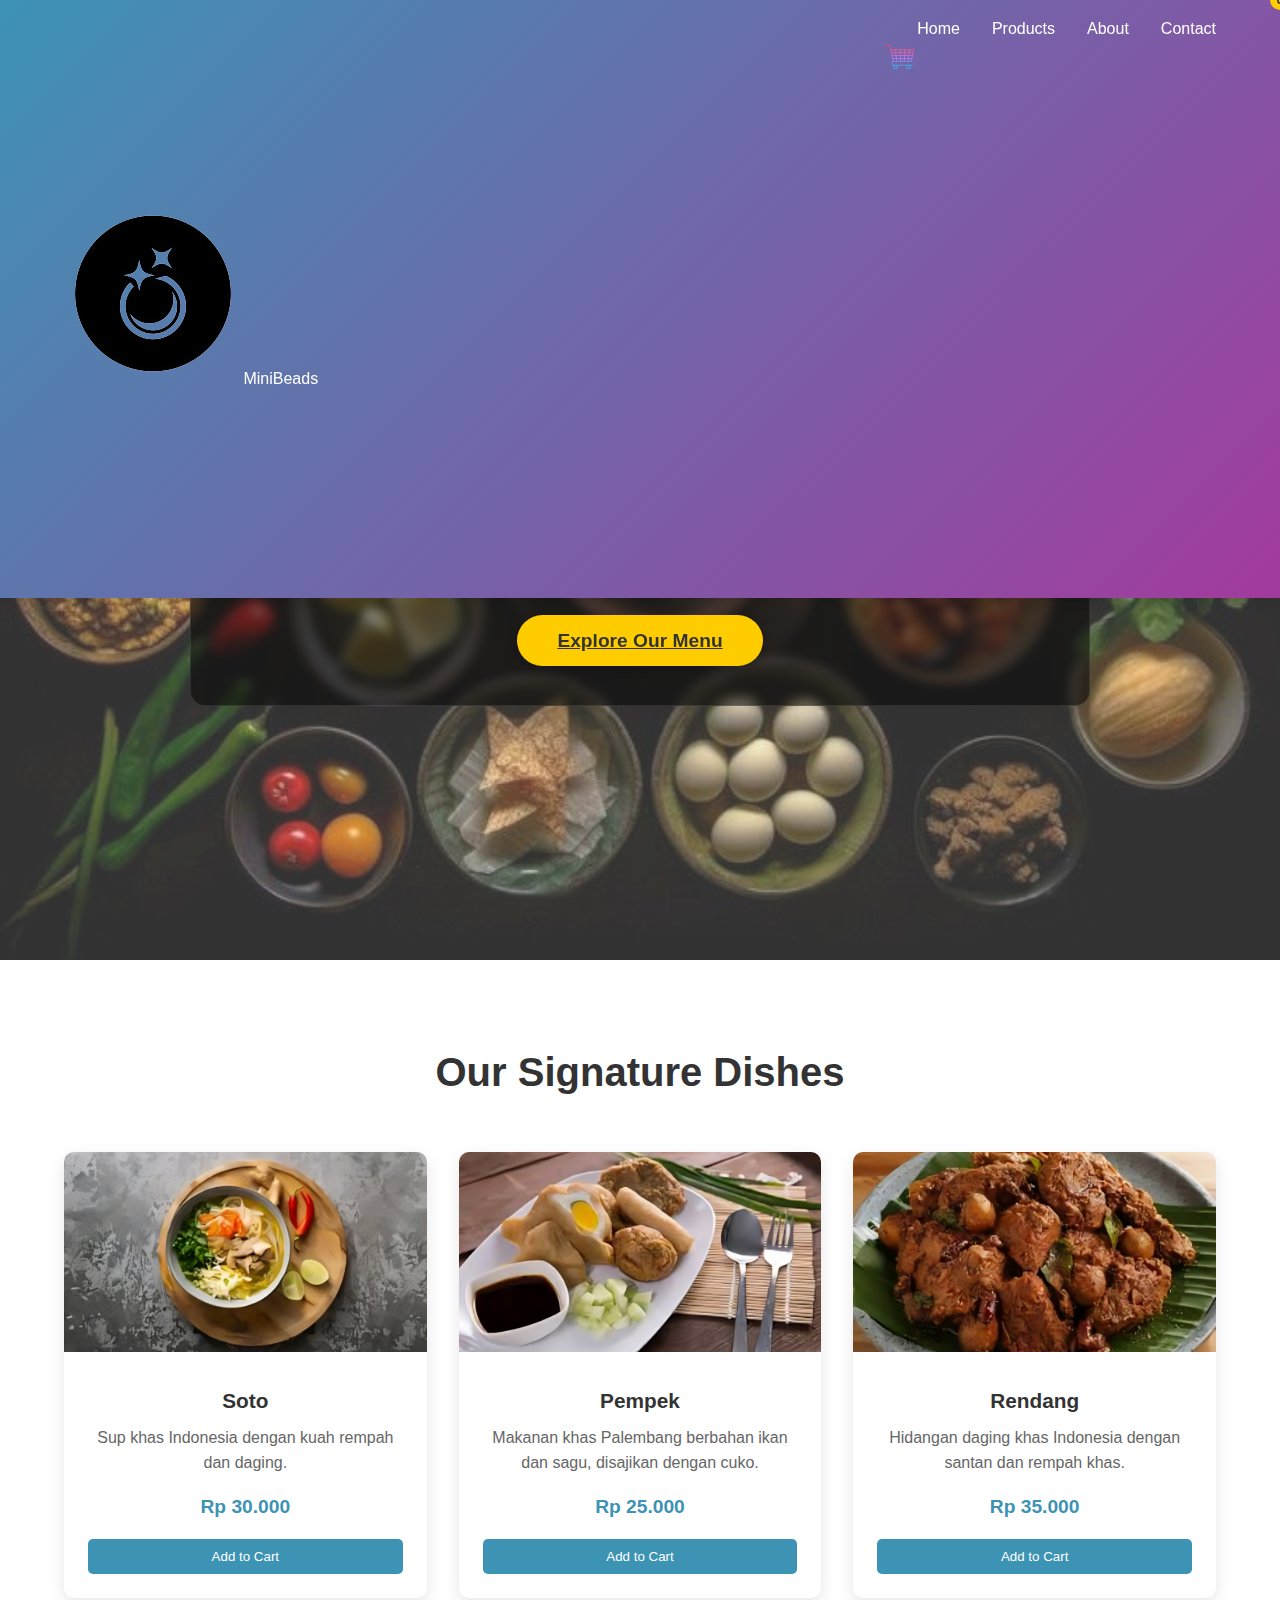
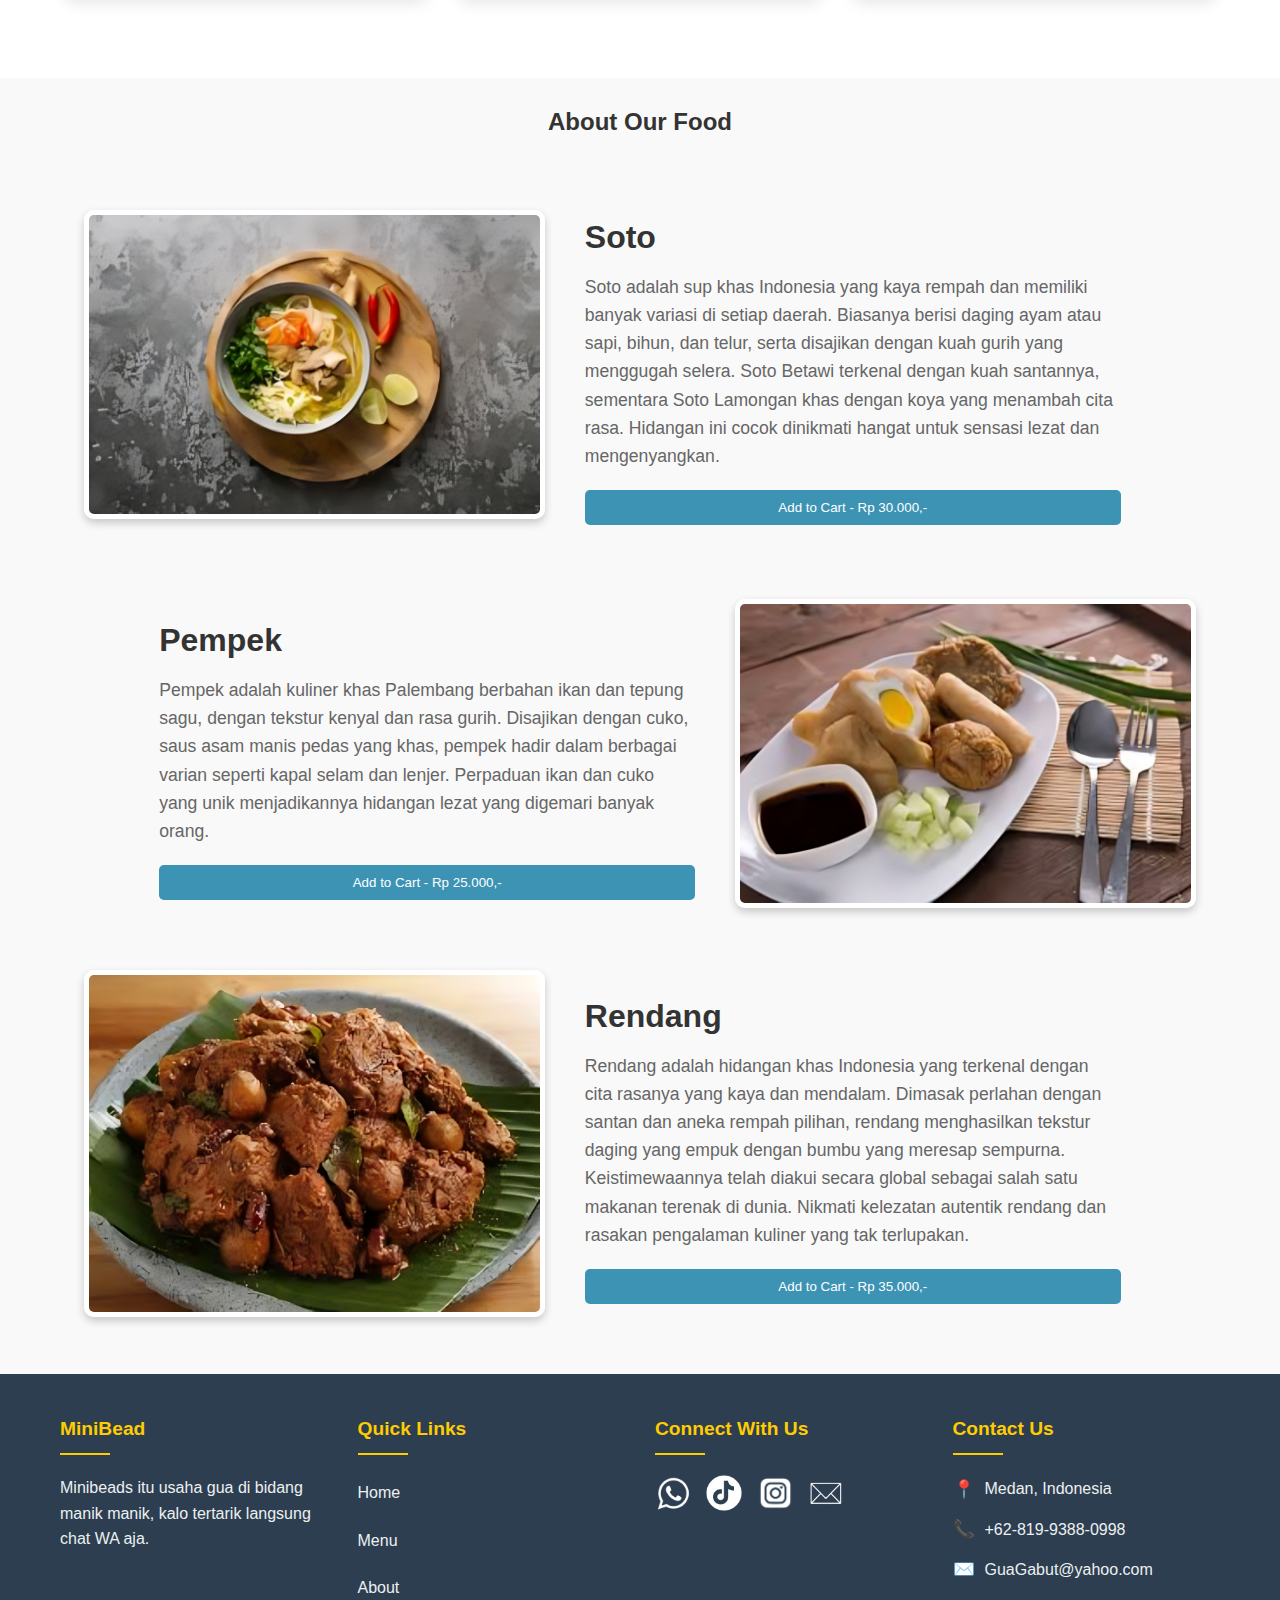
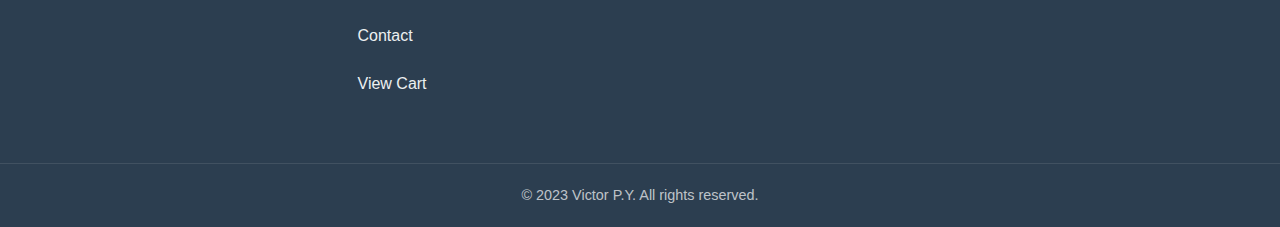
<file: index.html>
<!DOCTYPE html>
<html lang="en">
<head>
    <meta charset="UTF-8">
    <meta name="viewport" content="width=device-width, initial-scale=1.0">
    <title>MiniBeads - Indonesian Food Shop</title>
    <link rel="stylesheet" href="Main.css">
</head>
<body>
    <nav class="navbar">
        <div class="logo-container">
            <img src="./Photo/Mibi.png" alt="MiniBeads Logo" class="logo-img">
            <span class="logo-text">MiniBeads</span>
        </div>
        
        <div class="nav-container">
            <ul class="nav-links">
                <li><a href="#home">Home</a></li>
                <li><a href="#products">Products</a></li>
                <li><a href="#about">About</a></li>
                <li><a href="#contact">Contact</a></li>
            </ul>
            
            <div class="cart-container">
                <a href="cart.html" class="cart-link">
                    <img src="./Photo/cart.png" class="cart-img" alt="Cart">
                    <span class="cart-count">0</span>
                </a>
            </div>
        </div>
    </nav>

<section class="hero" id="home">
    <div class="hero-image">
        <img src="Photo/Makan.jpeg" alt="Indonesian food">
    </div>
    <div class="hero-overlay">
        <div class="hero-content">
            <h1>Authentic Indonesian Cuisines</h1>
            <p>Best Experience for The Best People</p>
            <a href="#products" class="cta-button">Explore Our Menu</a>
        </div>
    </div>
</section>

    <section class="products-section" id="products">
        <h2>Our Signature Dishes</h2>
        <div class="products-container">
        </div>
    </section>
    <br>

    <section class="about-section" id="about">
        <h2 align="center">About Our Food</h2>
        <div class="dish left">
            <div class="dish-image-container">
                <img src="Photo/Soto.png" alt="Soto" class="dish-image">
            </div>
            <div class="dish-content">
                <h3>Soto</h3>
                <p>Soto adalah sup khas Indonesia yang kaya rempah dan memiliki banyak variasi di setiap daerah. Biasanya berisi daging ayam atau sapi, bihun, dan telur, serta disajikan dengan kuah gurih yang menggugah selera. Soto Betawi terkenal dengan kuah santannya, sementara Soto Lamongan khas dengan koya yang menambah cita rasa. Hidangan ini cocok dinikmati hangat untuk sensasi lezat dan mengenyangkan.</p>
                <button class="add-to-cart" data-id="1">Add to Cart - Rp 30.000,-</button>
            </div>
        </div>

        <div class="dish right">
            <div class="dish-image-container">
                <img src="Photo/Pepek.png" alt="Pempek" class="dish-image">
            </div>
            <div class="dish-content">
                <h3>Pempek</h3>
                <p>Pempek adalah kuliner khas Palembang berbahan ikan dan tepung sagu, dengan tekstur kenyal dan rasa gurih. Disajikan dengan cuko, saus asam manis pedas yang khas, pempek hadir dalam berbagai varian seperti kapal selam dan lenjer. Perpaduan ikan dan cuko yang unik menjadikannya hidangan lezat yang digemari banyak orang.</p>
                <button class="add-to-cart" data-id="2">Add to Cart - Rp 25.000,-</button>
            </div>
        </div>

        <div class="dish left">
            <div class="dish-image-container">
                <img src="Photo/Rendang.png" alt="Rendang" class="dish-image">
            </div>
            <div class="dish-content">
                <h3>Rendang</h3>
                <p>Rendang adalah hidangan khas Indonesia yang terkenal dengan cita rasanya yang kaya dan mendalam. Dimasak perlahan dengan santan dan aneka rempah pilihan, rendang menghasilkan tekstur daging yang empuk dengan bumbu yang meresap sempurna.
                    Keistimewaannya telah diakui secara global sebagai salah satu makanan terenak di dunia. Nikmati kelezatan autentik rendang dan rasakan pengalaman kuliner yang tak terlupakan.</p>
                <button class="add-to-cart" data-id="3">Add to Cart - Rp 35.000,-</button>
            </div>
        </div>
    </section>

<footer class="footer" id="contact">
    <div class="footer-container">
        <div class="footer-column">
            <h3 class="footer-heading">MiniBead</h3>
            <p class="footer-text">Minibeads itu usaha gua di bidang manik manik, kalo tertarik langsung chat WA aja.</p>
        </div>
        
        <div class="footer-column">
            <h3 class="footer-heading">Quick Links</h3>
            <ul class="footer-links">
                <li><a href="index.html" class="footer-link">Home</a></li>
                <li><a href="index.html#products" class="footer-link">Menu</a></li>
                <li><a href="index.html#about" class="footer-link">About</a></li>
                <li><a href="index.html#contact" class="footer-link">Contact</a></li>
                <li><a href="cart.html" class="footer-link">View Cart</a></li>
            </ul>
        </div>
        
        <div class="footer-column">
            <h3 class="footer-heading">Connect With Us</h3>
            <div class="social-media-icons">
                <a href="#" class="social-icon" title="WhatsApp">
                    <img src="./Photo/whatsapp.png" alt="WhatsApp">
                </a>
                <a href="#" class="social-icon" title="TikTok">
                    <img src="./Photo/tiktok.png" alt="TikTok">
                </a>
                <a href="#" class="social-icon" title="Instagram">
                    <img src="./Photo/instagram.png" alt="Instagram">
                </a>
                <a href="#" class="social-icon" title="Email">
                    <img src="./Photo/email.png" alt="Email">
                </a>
            </div>
        </div>
        
        <div class="footer-column">
            <h3 class="footer-heading">Contact Us</h3>
            <div class="contact-info">
                <div class="contact-item">
                    <span class="contact-icon">📍</span>
                    <span>Medan, Indonesia</span>
                </div>
                <div class="contact-item">
                    <span class="contact-icon">📞</span>
                    <span>+62-819-9388-0998</span>
                </div>
                <div class="contact-item">
                    <span class="contact-icon">✉️</span>
                    <span>GuaGabut@yahoo.com</span>
                </div>
            </div>
        </div>
    </div>
    
    <div class="footer-bottom">
        <p>&copy; 2023 Victor P.Y. All rights reserved.</p>
    </div>
</footer>

<link rel="stylesheet" href="Main.css">
<script src="Main.js"></script>

</body>
</html>
</file>
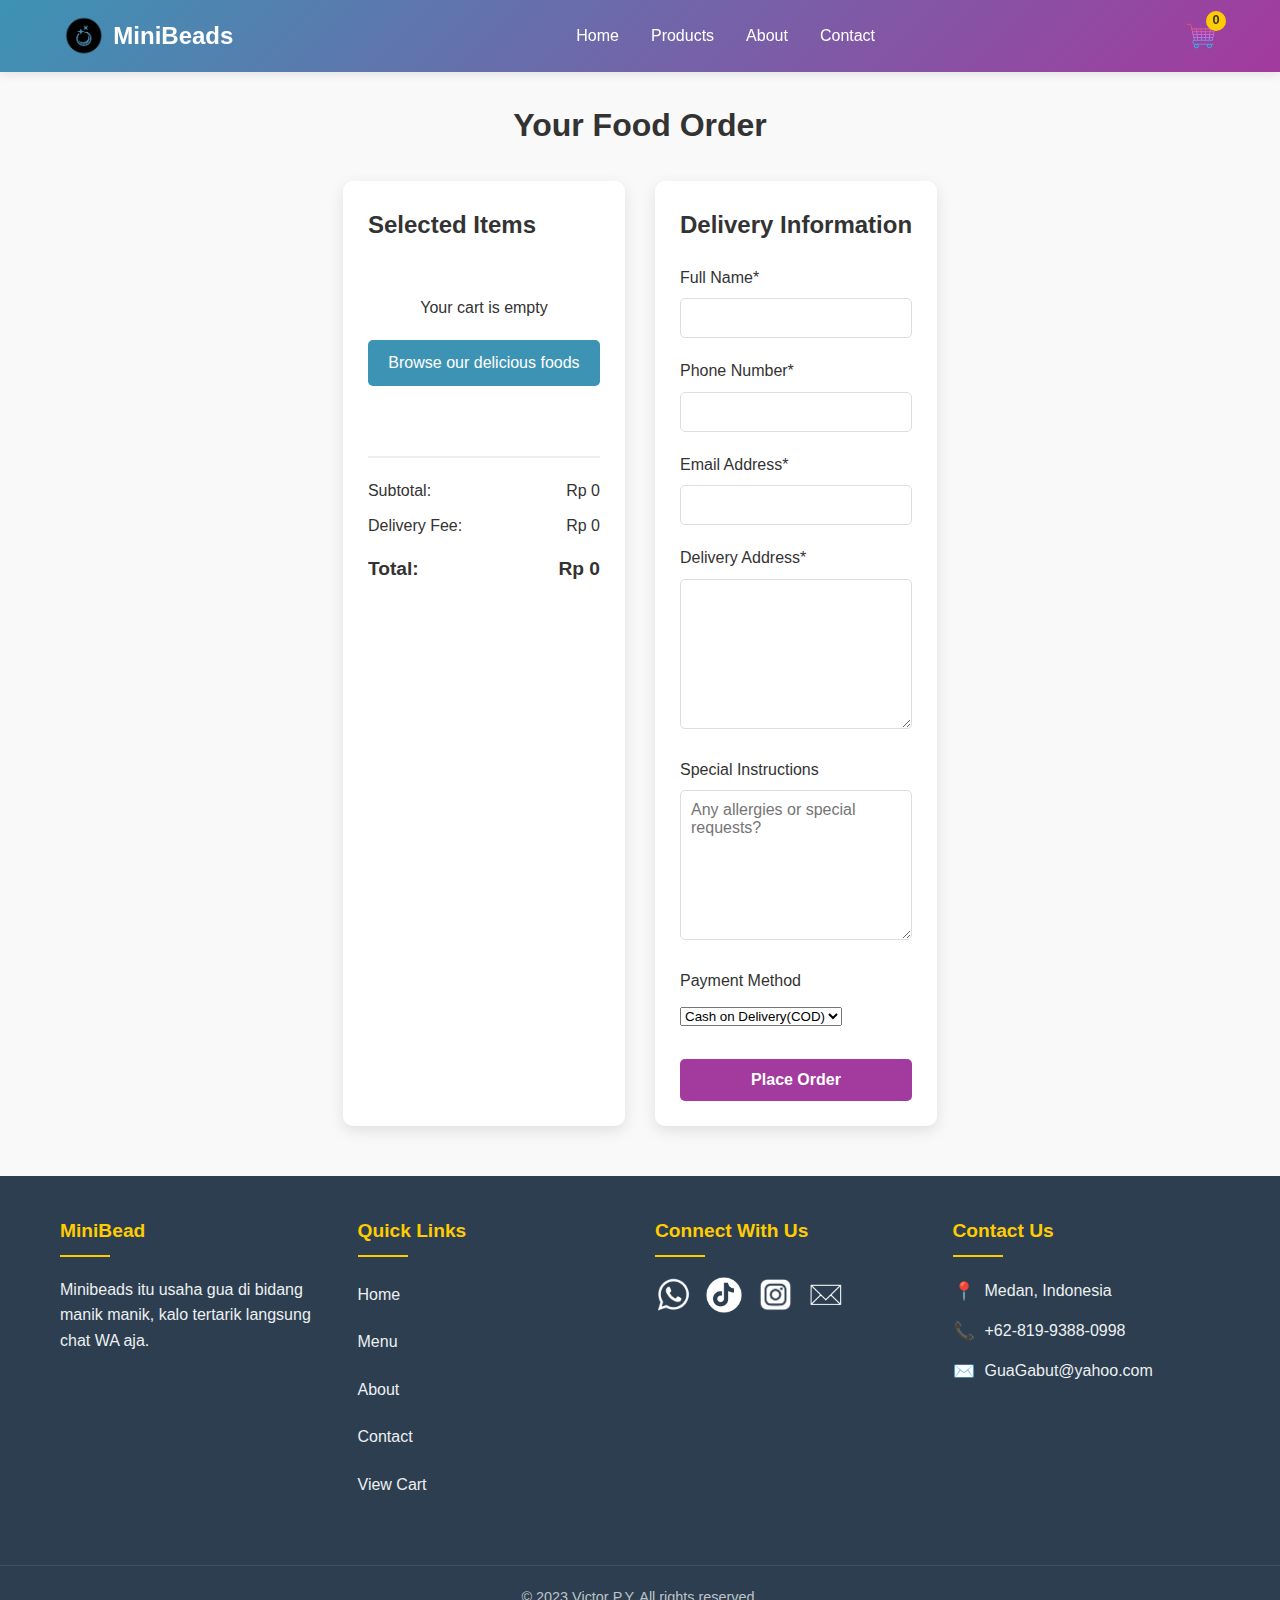
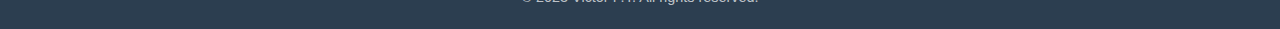
<file: cart.html>
<!DOCTYPE html>
<html lang="en">
<head>
    <meta charset="UTF-8">
    <meta name="viewport" content="width=device-width, initial-scale=1.0">
    <title>Cart</title>
    <link rel="stylesheet" href="Main.css">
    <link rel="stylesheet" href="Cart.css">
</head>
<body>
    <nav class="navbar">
        <div class="logo">
            <img src="./Photo/Mibi.png" alt="MiniBeads Logo">
            MiniBeads
        </div>
        
        <ul class="nav-links">
            <li><a href="#home">Home</a></li>
            <li><a href="#products">Products</a></li>
            <li><a href="#about">About</a></li>
            <li><a href="#contact">Contact</a></li>
        </ul>
        
        <div class="cart-icon">
            <a href="cart.html">
                <img src="./Photo/cart.png" class="cart-img" alt="Cart">
                <span class="cart-count">0</span>
            </a>
        </div>
    </nav>

    <main class="cart-container">
        <h1>Your Food Order</h1>
        
        <div class="cart-wrapper">
            <section class="cart-items">
                <h2>Selected Items</h2>
                <div class="items-list">
                </div>
                <div class="cart-total">
                    <p>Subtotal: <span id="subtotal">Rp-</span></p>
                    <p>Delivery Fee: <span id="delivery-fee">Rp12.000,-</span></p>
                    <p class="total">Total: <span id="total">Rp12.000,-</span></p>
                </div>
            </section>

            <section class="checkout-form">
                <h2>Delivery Information</h2>
                <form id="order-form">
                    <div class="form-group">
                        <label for="name">Full Name*</label>
                        <input type="text" id="name" name="name" required>
                    </div>
                    
                    <div class="form-group">
                        <label for="phone">Phone Number*</label>
                        <input type="tel" id="phone" name="phone" required>
                    </div>
                    
                    <div class="form-group">
                        <label for="email">Email Address*</label>
                        <input type="email" id="email" name="email" required>
                    </div>
                    
                    <div class="form-group">
                        <label for="address">Delivery Address*</label>
                        <textarea id="address" name="address" rows="3" required></textarea>
                    </div>
                    
                    <div class="form-group">
                        <label for="notes">Special Instructions</label>
                        <textarea id="notes" name="notes" rows="2" placeholder="Any allergies or special requests?"></textarea>
                    </div>
                    
                    <div class="form-group">
                        <label>Payment Method</label>
                        <div class="payment-options">
                            <select>
                                <option>Cash on Delivery(COD)</option>
                                <option>Transfer</option>
                            </select>
                        </div>
                    </div>
                    
                    <button type="submit" class="submit-order">Place Order</button>
                </form>
            </section>
        </div>
    </main>

    <footer class="footer" id="contact">
        <div class="footer-container">
            <div class="footer-column">
                <h3 class="footer-heading">MiniBead</h3>
                <p class="footer-text">Minibeads itu usaha gua di bidang manik manik, kalo tertarik langsung chat WA aja.</p>
            </div>
            
            <div class="footer-column">
                <h3 class="footer-heading">Quick Links</h3>
                <ul class="footer-links">
                    <li><a href="index.html" class="footer-link">Home</a></li>
                    <li><a href="index.html#products" class="footer-link">Menu</a></li>
                    <li><a href="index.html#about" class="footer-link">About</a></li>
                    <li><a href="index.html#contact" class="footer-link">Contact</a></li>
                    <li><a href="cart.html" class="footer-link">View Cart</a></li>
                </ul>
            </div>
            
            <div class="footer-column">
                <h3 class="footer-heading">Connect With Us</h3>
                <div class="social-media-icons">
                    <a href="#" class="social-icon" title="WhatsApp">
                        <img src="./Photo/whatsapp.png" alt="WhatsApp">
                    </a>
                    <a href="#" class="social-icon" title="TikTok">
                        <img src="./Photo/tiktok.png" alt="TikTok">
                    </a>
                    <a href="#" class="social-icon" title="Instagram">
                        <img src="./Photo/instagram.png" alt="Instagram">
                    </a>
                    <a href="#" class="social-icon" title="Email">
                        <img src="./Photo/email.png" alt="Email">
                    </a>
                </div>
            </div>
            
            <div class="footer-column">
                <h3 class="footer-heading">Contact Us</h3>
                <div class="contact-info">
                    <div class="contact-item">
                        <span class="contact-icon">📍</span>
                        <span>Medan, Indonesia</span>
                    </div>
                    <div class="contact-item">
                        <span class="contact-icon">📞</span>
                        <span>+62-819-9388-0998</span>
                    </div>
                    <div class="contact-item">
                        <span class="contact-icon">✉️</span>
                        <span>GuaGabut@yahoo.com</span>
                    </div>
                </div>
            </div>
        </div>
        
        <div class="footer-bottom">
            <p>&copy; 2023 Victor P.Y. All rights reserved.</p>
        </div>
    </footer>

<script src="Main.js"></script>
<script src="Cart.js"></script>
</body>
</html>
</file>
<file: Main.css>
* {
    margin: 0;
    padding: 0;
    box-sizing: border-box;
    font-family: 'Segoe UI', Tahoma, Geneva, Verdana, sans-serif;
}

body {
    background-color: #f9f9f9;
    color: #333;
    line-height: 1.6;
    display: flex;
    flex-direction: column;
    min-height: 100vh;
}

main {
    flex: 1;
}

section {
    position: relative;
    z-index: 1;
}

.navbar {
    display: flex;
    justify-content: space-between;
    align-items: center;
    padding: 1rem 5%;
    background: linear-gradient(135deg, #3d93b4 0%, #a33a9e 100%);
    color: white;
    position: fixed;
    width: 100%;
    top: 0;
    z-index: 1000;
    box-shadow: 0 2px 10px rgba(0, 0, 0, 0.1);
}

.logo {
    display: flex;
    align-items: center;
    font-size: 1.5rem;
    font-weight: bold;
}

.logo img {
    height: 40px;
    margin-right: 10px;
}

.nav-links {
    display: flex;
    list-style: none;
}

.nav-links li {
    margin-left: 2rem;
}

.nav-links a {
    color: white;
    text-decoration: none;
    font-weight: 500;
    transition: color 0.3s;
}

.nav-links a:hover {
    color: #ffcc00;
}

.cart-icon {
    position: relative;
    cursor: pointer;
    font-size: 1.2rem;
}

.cart-count {
    position: absolute;
    top: -10px;
    right: -10px;
    background: #ffcc00;
    color: #333;
    border-radius: 50%;
    width: 20px;
    height: 20px;
    display: flex;
    justify-content: center;
    align-items: center;
    font-size: 0.8rem;
    font-weight: bold;
}

.cart-img {
    width: 30px;
    height: 30px;
    vertical-align: middle;
}

html, body {
    margin: 0;
    padding: 0;
    width: 100%;
    overflow-x: hidden;
}

@keyframes fadeInUp {
    from {
        opacity: 0;
        transform: translateY(30px);
    }
    to {
        opacity: 1;
        transform: translateY(0);
    }
}

.hero {
    position: relative;
    width: 100%;
    height: 100vh;
    margin-top: 60px;
    overflow: hidden;
    z-index: 1;
}

.hero-image {
    position: absolute;
    top: 0;
    left: 0;
    width: 100%;
    height: 100%;
    z-index: 1;
}

.hero-image img {
    width: 100%;
    height: 100%;
    object-fit: cover;
    opacity: 0.8;
}

.hero-overlay {
    position: relative;
    z-index: 2;
    display: flex;
    flex-direction: column;
    justify-content: center;
    align-items: center;
    height: 100%;
    text-align: center;
    padding: 0 20px;
}

.hero-content {
    background: rgba(0, 0, 0, 0.5);
    padding: 3rem;
    border-radius: 15px;
    backdrop-filter: blur(5px);
    border: 1px solid rgba(255, 255, 255, 0.1);
    max-width: 900px;
    margin: 0 auto;
}

.hero-overlay h1 {
    font-size: 4rem;
    margin-bottom: 1.5rem;
    color: #fff;
    text-shadow: 2px 2px 8px rgba(0, 0, 0, 0.8);
    font-weight: 700;
    letter-spacing: 1px;
    line-height: 1.2;
    animation: fadeInUp 1s ease-out;
}

.hero-overlay p {
    font-size: 1.8rem;
    margin-bottom: 2.5rem;
    color: #fff;
    text-shadow: 1px 1px 4px rgba(0, 0, 0, 0.6);
    font-weight: 300;
    max-width: 800px;
    line-height: 1.6;
    animation: fadeInUp 1.2s ease-out;
}

.cta-button {
    padding: 15px 40px;
    background: #ffcc00;
    color: #333;
    border: none;
    border-radius: 50px;
    font-size: 1.2rem;
    font-weight: 600;
    cursor: pointer;
    transition: all 0.3s ease;
    box-shadow: 0 4px 15px rgba(0, 0, 0, 0.2);
    animation: fadeInUp 1.4s ease-out;
}

.cta-button:hover {
    background: #ffdd33;
    transform: translateY(-3px);
    box-shadow: 0 6px 20px rgba(0, 0, 0, 0.3);
}

@media (max-width: 768px) {
    .hero-overlay h1 {
        font-size: 2.5rem;
    }
    
    .hero-overlay p {
        font-size: 1.3rem;
    }
    
    .hero-content {
        padding: 2rem;
    }
    
    .cta-button {
        padding: 12px 30px;
        font-size: 1rem;
    }
}

.products-section {
    padding: 5rem 5%;
    text-align: center;
    background-color: white;
}

.products-section h2 {
    font-size: 2.5rem;
    margin-bottom: 3rem;
    color: #333;
}

.products-container {
    display: grid;
    grid-template-columns: repeat(auto-fill, minmax(300px, 1fr));
    gap: 2rem;
    margin-top: 2rem;
}

.product-card {
    background: white;
    border-radius: 10px;
    overflow: hidden;
    box-shadow: 0 5px 15px rgba(0, 0, 0, 0.1);
    transition: transform 0.3s, box-shadow 0.3s;
}

.product-card:hover {
    transform: translateY(-10px);
    box-shadow: 0 15px 30px rgba(0, 0, 0, 0.2);
}

.product-image {
    width: 100%;
    height: 200px;
    object-fit: cover;
}

.product-info {
    padding: 1.5rem;
}

.product-info h3 {
    font-size: 1.3rem;
    margin-bottom: 0.5rem;
}

.product-info p {
    color: #666;
    margin-bottom: 1rem;
}

.product-price {
    font-size: 1.2rem;
    font-weight: bold;
    color: #3d93b4;
    margin-bottom: 1rem;
}

.add-to-cart {
    width: 100%;
    padding: 10px;
    background: #3d93b4;
    color: white;
    border: none;
    border-radius: 5px;
    cursor: pointer;
    transition: background 0.3s;
}

.add-to-cart:hover {
    background: #2c7a9c;
}

.dish {
    display: flex;
    align-items: center;
    margin: 50px 0;
    padding: 0 5%;
}

.dish.left {
    flex-direction: row;
}

.dish.right {
    flex-direction: row-reverse;
}

.dish-image-container {
    width: 40%;
    margin: 0 20px;
}

.dish-image {
    width: 100%;
    max-width: 500px;
    height: auto;
    border-radius: 10px;
    box-shadow: 0 4px 8px rgba(0, 0, 0, 0.2);
    border: 5px solid #fff;
    transition: transform 0.3s ease, box-shadow 0.3s ease;
}

.dish-image:hover {
    transform: scale(1.05);
    box-shadow: 0 8px 16px rgba(0, 0, 0, 0.3);
    border: 5px solid #ff6f61;
}

.dish-content {
    width: 50%;
    padding: 20px;
}

.dish h3 {
    font-size: 2rem;
    margin-bottom: 10px;
    color: #333;
}

.dish p {
    font-size: 1.1rem;
    line-height: 1.6;
    color: #666;
    margin-bottom: 20px;
}

.contact-section {
    padding: 5rem 5%;
    background: white;
    clear: both;
}

.contact-section h2 {
    text-align: center;
    font-size: 2.5rem;
    margin-bottom: 3rem;
}

.form-group {
    margin-bottom: 1.5rem;
}

.form-group label {
    display: block;
    margin-bottom: 0.5rem;
    font-weight: 500;
}

.form-group input,
.form-group textarea {
    width: 100%;
    padding: 10px;
    border: 1px solid #ddd;
    border-radius: 5px;
    font-size: 1rem;
}

.form-group textarea {
    resize: vertical;
    min-height: 150px;
}

.submit-button {
    width: 100%;
    padding: 12px;
    background: #a33a9e;
    color: white;
    border: none;
    border-radius: 5px;
    font-size: 1rem;
    font-weight: bold;
    cursor: pointer;
    transition: background 0.3s;
}

.submit-button:hover {
    background: #8c2d87;
}

.social-media {
    text-align: center;
    padding: 3rem 5%;
    background: linear-gradient(135deg, #f5f7fa 0%, #e4e8eb 100%);
}

.social-media h2 {
    font-size: 2rem;
    margin-bottom: 1.5rem;
    color: #333;
}

.social-icons {
    display: flex;
    justify-content: center;
    gap: 2rem;
    flex-wrap: wrap;
}

.social-icons a {
    display: inline-block;
    transition: transform 0.3s ease;
}

.social-icons a:hover {
    transform: translateY(-5px);
}

.social-icons img {
    width: 60px;
    height: 60px;
    object-fit: contain;
}

.cart-container {
    min-height: 60vh;
}

.cart-notification {
    position: fixed;
    bottom: 20px;
    right: 20px;
    background: #4CAF50;
    color: white;
    padding: 15px 25px;
    border-radius: 5px;
    box-shadow: 0 4px 8px rgba(0,0,0,0.2);
    z-index: 1000;
    animation: slideIn 0.3s ease-out;
}

.cart-notification.fade-out {
    animation: fadeOut 0.3s ease-out;
}

@keyframes slideIn {
    from { transform: translateY(100px); opacity: 0; }
    to { transform: translateY(0); opacity: 1; }
}

@keyframes fadeOut {
    from { opacity: 1; }
    to { opacity: 0; }
}

.empty-cart {
    padding: 2rem;
    text-align: center;
}

.cart-item {
    background: white;
    padding: 1rem;
    margin-bottom: 1rem;
    border-radius: 5px;
    box-shadow: 0 2px 5px rgba(0,0,0,0.1);
}

.whatsapp-order {
    text-align: center;
    margin: 20px 0;
    padding: 15px;
    background: #f9f9f9;
    border-radius: 8px;
}

.whatsapp-btn {
    display: inline-flex;
    align-items: center;
    background: #25D366;
    color: white;
    padding: 10px 20px;
    border-radius: 30px;
    text-decoration: none;
    font-weight: bold;
    margin-top: 10px;
}

.whatsapp-btn img {
    width: 24px;
    height: 24px;
    margin-right: 10px;
}

.footer {
    background: #2c3e50;
    color: #ecf0f1;
    padding: 40px 0 20px;
}

.footer-container {
    display: grid;
    grid-template-columns: repeat(auto-fit, minmax(250px, 1fr));
    gap: 30px;
    max-width: 1200px;
    margin: 0 auto;
    padding: 0 20px;
}

.footer-column {
    margin-bottom: 20px;
}

.footer-heading {
    color: #ffcc00;
    font-size: 1.2rem;
    margin-bottom: 20px;
    position: relative;
    padding-bottom: 10px;
}

.footer-heading::after {
    content: '';
    position: absolute;
    left: 0;
    bottom: 0;
    width: 50px;
    height: 2px;
    background: #ffcc00;
}

.footer-text {
    line-height: 1.6;
    margin-bottom: 15px;
}

.footer-links {
    list-style: none;
    padding: 0;
}

.footer-links li {
    margin-bottom: 12px;
}

.footer-link {
    color: #ecf0f1;
    text-decoration: none;
    transition: all 0.3s ease;
    display: inline-block;
    padding: 5px 0;
}

.footer-link:hover {
    color: #ffcc00;
    transform: translateX(5px);
}

.social-media-icons {
    display: flex;
    gap: 15px;
    flex-wrap: wrap;
}

.social-icon {
    display: inline-block;
    width: 36px;
    height: 36px;
    transition: transform 0.3s ease;
}

.social-icon img {
    width: 100%;
    height: 100%;
    object-fit: contain;
    filter: brightness(0) invert(1);
    transition: filter 0.3s ease;
}

.social-icon:hover {
    transform: translateY(-3px);
}

.social-icon:hover img {
    filter: brightness(0) invert(0.8);
}

.contact-info {
    display: flex;
    flex-direction: column;
    gap: 12px;
}

.contact-item {
    display: flex;
    align-items: center;
    gap: 10px;
}

.contact-icon {
    font-size: 1.1rem;
}

.footer-bottom {
    text-align: center;
    padding-top: 20px;
    margin-top: 30px;
    border-top: 1px solid rgba(255, 255, 255, 0.1);
    font-size: 0.9rem;
    color: rgba(255, 255, 255, 0.7);
}

@media (max-width: 768px) {
    .navbar {
        flex-direction: column;
        padding: 1rem;
    }

    .nav-links {
        margin-top: 1rem;
    }

    .nav-links li {
        margin: 0 0.5rem;
    }

    .hero h1 {
        font-size: 2rem;
    }

    .hero p {
        font-size: 1rem;
    }

    .dish {
        flex-direction: column;
    }

    .dish.left, .dish.right {
        flex-direction: column;
    }

    .dish-image-container, .dish-content {
        width: 100%;
        margin: 20px 0;
    }

    .footer-container, .footer-content {
        grid-template-columns: 1fr 1fr;
    }

    .cart-item {
        flex-direction: column;
        align-items: flex-start;
    }
    
    .item-quantity {
        margin: 10px 0;
    }
}

@media (max-width: 480px) {
    .footer-container, .footer-content {
        grid-template-columns: 1fr;
    }
    
    .footer-column, .footer-section {
        text-align: center;
    }
    
    .footer-heading::after {
        left: 50%;
        transform: translateX(-50%);
    }
    
    .footer-links {
        display: flex;
        flex-direction: column;
        align-items: center;
    }
    
    .social-media-icons, .social-icons {
        justify-content: center;
    }
    
    .contact-info {
        align-items: center;
    }
    
    .footer-section.links ul {
        display: flex;
        flex-wrap: wrap;
        justify-content: center;
        gap: 1rem;
    }
}

.product-price, .item-price, .cart-total p {
    white-space: nowrap;
    overflow: hidden;
    text-overflow: ellipsis;
}
</file>
<file: Cart.css>
.cart-container {
    max-width: 1200px;
    margin: 100px auto 50px;
    padding: 0 20px;
}

.cart-container h1 {
    text-align: center;
    margin-bottom: 30px;
    color: #333;
}

.cart-wrapper {
    display: grid;
    grid-template-columns: 1fr 1fr;
    gap: 30px;
}

.cart-items {
    background: white;
    padding: 25px;
    border-radius: 10px;
    box-shadow: 0 5px 15px rgba(0, 0, 0, 0.1);
}

.items-list {
    margin-bottom: 20px;
}

.cart-item {
    display: flex;
    justify-content: space-between;
    align-items: center;
    padding: 15px 0;
    border-bottom: 1px solid #eee;
}

.cart-item:last-child {
    border-bottom: none;
}

.item-info {
    display: flex;
    align-items: center;
}

.item-image {
    width: 60px;
    height: 60px;
    object-fit: cover;
    border-radius: 5px;
    margin-right: 15px;
}

.item-name {
    font-weight: 600;
    margin-bottom: 5px;
}

.item-price {
    color: #3d93b4;
    font-weight: bold;
}

.item-quantity {
    display: flex;
    align-items: center;
}

.quantity-btn {
    width: 25px;
    height: 25px;
    background: #f0f0f0;
    border: none;
    border-radius: 3px;
    cursor: pointer;
    font-size: 14px;
}

.quantity-value {
    margin: 0 10px;
    min-width: 20px;
    text-align: center;
}

.remove-item {
    background: none;
    border: none;
    color: #ff6f61;
    cursor: pointer;
    font-size: 14px;
}

.cart-total {
    margin-top: 20px;
    padding-top: 20px;
    border-top: 2px solid #eee;
}

.cart-total p {
    display: flex;
    justify-content: space-between;
    margin-bottom: 10px;
}

.cart-total .total {
    font-size: 1.2rem;
    font-weight: bold;
    margin-top: 15px;
}

.checkout-form {
    background: white;
    padding: 25px;
    border-radius: 10px;
    box-shadow: 0 5px 15px rgba(0, 0, 0, 0.1);
}

.checkout-form h2 {
    margin-bottom: 20px;
}

.form-group {
    margin-bottom: 20px;
}

.form-group label {
    display: block;
    margin-bottom: 8px;
    font-weight: 500;
}

.form-group input,
.form-group textarea {
    width: 100%;
    padding: 10px;
    border: 1px solid #ddd;
    border-radius: 5px;
    font-size: 1rem;
}

.payment-options {
    margin-top: 10px;
}

.payment-options label {
    display: block;
    margin-bottom: 10px;
    cursor: pointer;
}

.submit-order {
    width: 100%;
    padding: 12px;
    background: #a33a9e;
    color: white;
    border: none;
    border-radius: 5px;
    font-size: 1rem;
    font-weight: bold;
    cursor: pointer;
    transition: background 0.3s;
    margin-top: 10px;
}

.submit-order:hover {
    background: #8c2d87;
}

/* Empty Cart State */
.empty-cart {
    text-align: center;
    padding: 50px 0;
}

.empty-cart p {
    margin-bottom: 20px;
}

.empty-cart a {
    display: inline-block;
    padding: 10px 20px;
    background: #3d93b4;
    color: white;
    text-decoration: none;
    border-radius: 5px;
}

/* Responsive Design */
@media (max-width: 768px) {
    .cart-wrapper {
        grid-template-columns: 1fr;
    }
    
    .cart-container {
        margin-top: 80px;
    }
}
</file>
